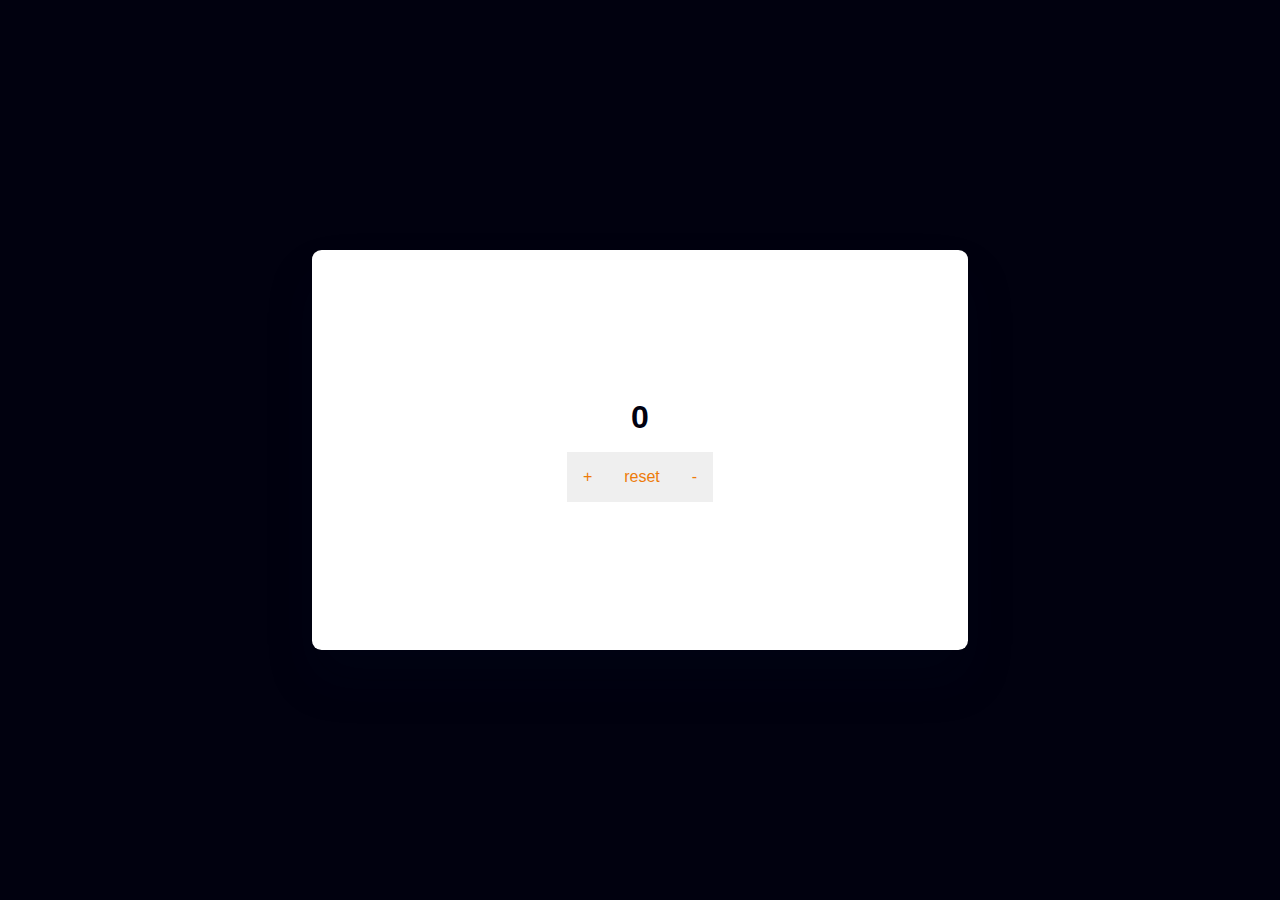
<file: counter/index.html>
<!DOCTYPE html>
<html lang="en">
<head>
    <meta charset="UTF-8">
    <meta http-equiv="X-UA-Compatible" content="IE=edge">
    <meta name="viewport" content="width=device-width, initial-scale=1.0">
    <link rel="stylesheet" href="style.css">
    <title>Counter||js</title>
</head>
<body>
    <div class="container ">
        <h3 class="counter-number">0</h3>
        <div class="wrapper">
            <button class="counter-increase">+</button>
        <button class="counter-reset">reset</button>
        <button class="counter-decrease">-</button>
        </div>
    </div>
    <script src="script.js"></script>
</body>
</html>
</file>
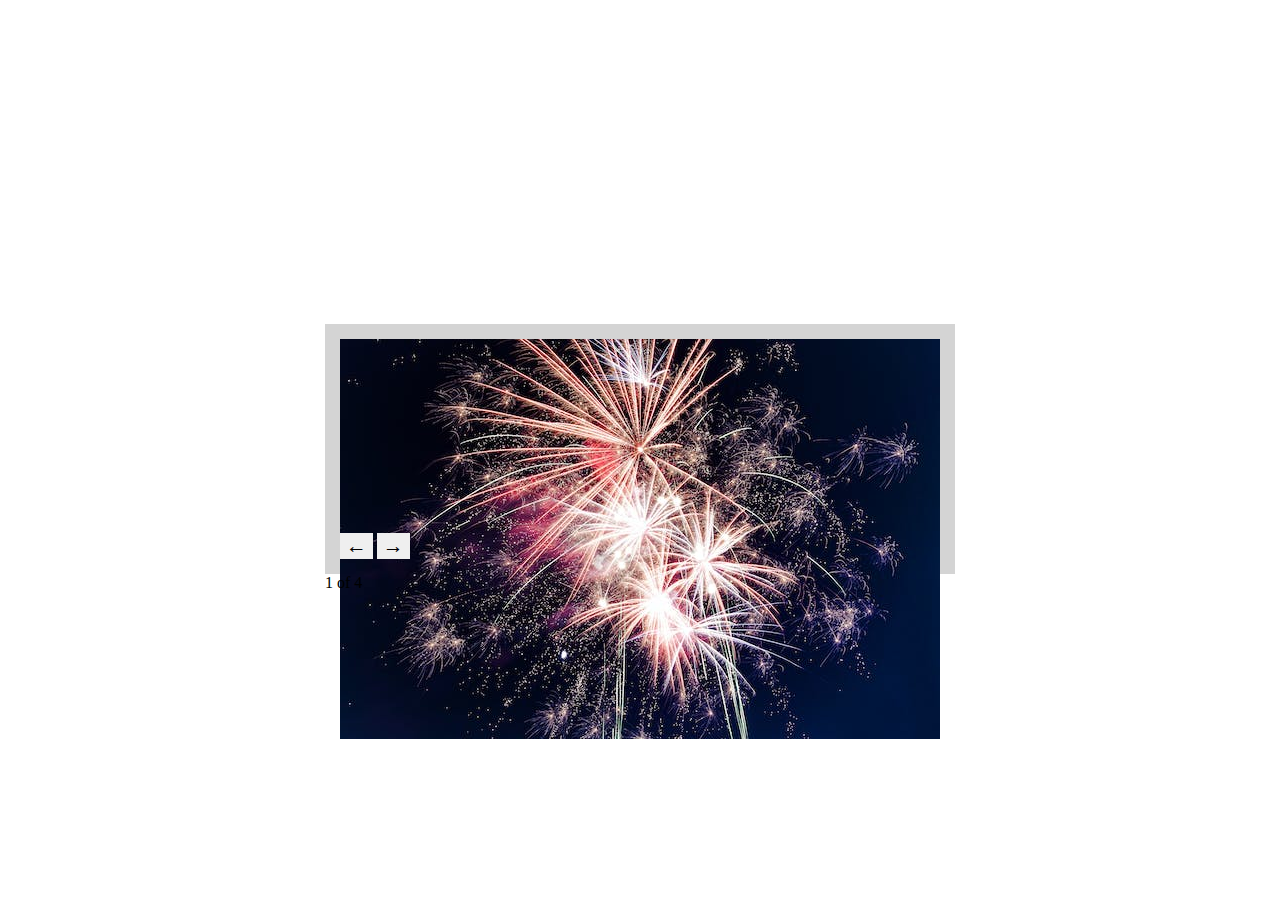
<file: imagerslider/index.html>
<!DOCTYPE html>
<html lang="en">
<head>
    <meta charset="UTF-8">
    <meta http-equiv="X-UA-Compatible" content="IE=edge">
    <meta name="viewport" content="width=device-width, initial-scale=1.0">
    <link rel="stylesheet" href="https://cdn.jsdelivr.net/npm/bootstrap@5.2.2/dist/css/bootstrap.min.css" integrity="sha384-Zenh87qX5JnK2Jl0vWa8Ck2rdkQ2Bzep5IDxbcnCeuOxjzrPF/et3URy9Bv1WTRi" crossorigin="anonymous">
    <link rel="stylesheet" href="style.css">
    <title>imageSlider</title>
</head>
<body>
<div class="container position-relative  d-flex  flex-column align-items-center ">
    <!-- THE IMAGES -->
    <div class="position-relative mt-5 image-container">
     <img class="image" src="./assets/slider1.jpeg" alt="" width="100%">
      <!--SLIDER BUTTON-->
    <div class="sliderbtn position-absolute d-flex justify-content-between">
    <button class="prev">&larr;</button>
    <button class="next">&rarr;</button>
    </div>
    </div>

    <!-- THE COUNT AND NUMBER OF THE IMAGES -->
    <div>
    <span class="slide-image-number">1</span> of
    <span class="total-image-number">4</span>
  </div>
</div>


<script src="script.js"></script>
</body>
</html>
</file>
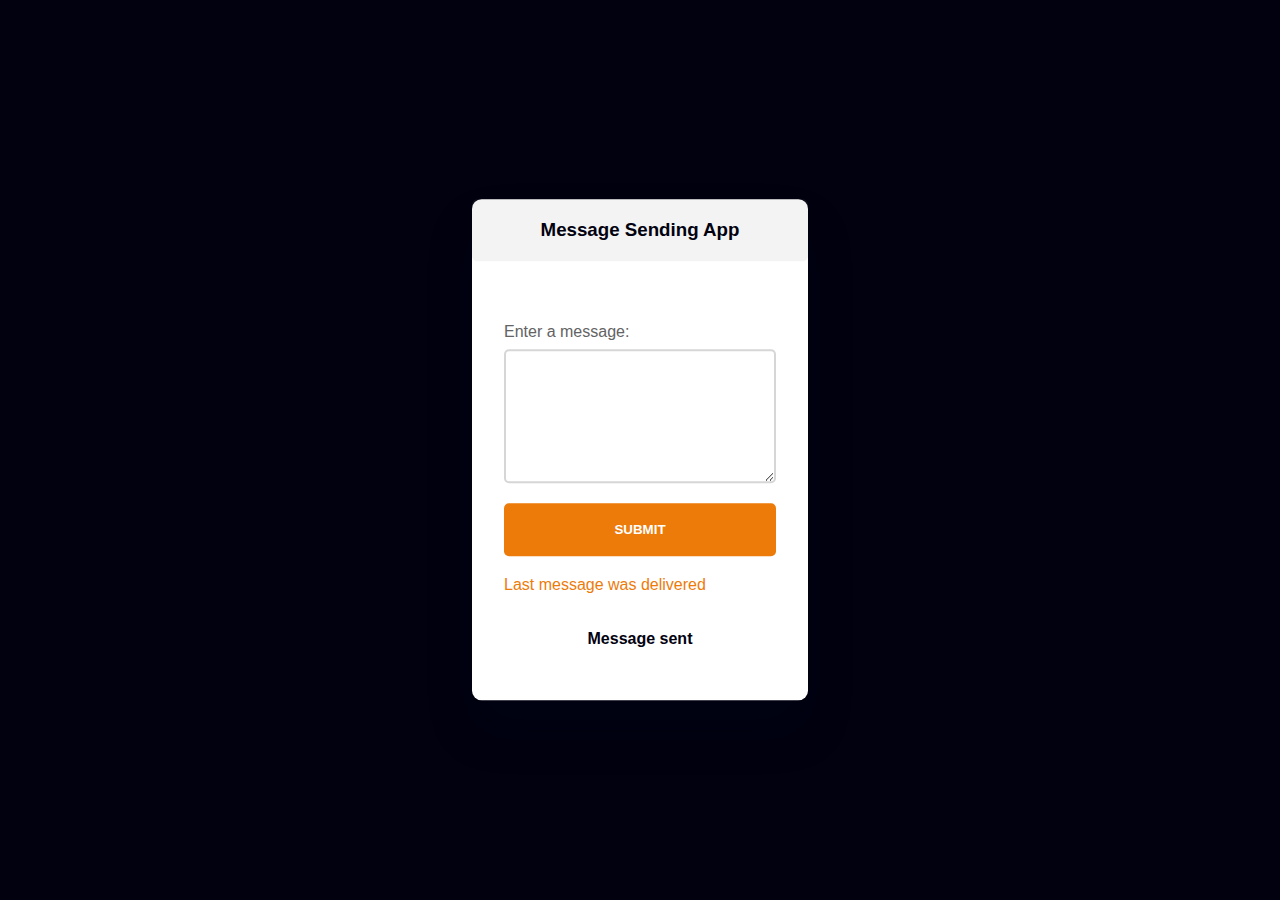
<file: pass-the-message-project/index.html>
<!DOCTYPE html>
<html lang="en">
<head>
    <meta charset="UTF-8">
    <meta http-equiv="X-UA-Compatible" content="IE=edge">
    <meta name="viewport" content="width=device-width, initial-scale=1.0">
    <link rel="stylesheet" href="style.css">
    <title>Message Sender App</title>
</head>
<body>
    <div class="container">
        <div class="header">
            <h3>Message Sending App</h3>
        </div>
        <div class="main-box">
             <label for="message-input">Enter a message:</label>
        <textarea type="text" id="message-input" class="message-input"> </textarea>
        <p id="errormsg"> </p>
        <button id="submit" class="send-btn" type="submit">submit</button>
        <div class="messageDelivered">
            <div class="loaderGroup" id="loaderGroup">
                <span class="loadertext">Message Sending...</span>
                <div class="loader"></div>
            </div>
            <p >  Last message was delivered</p>
        </div>
        <div class="message-box" id="message-box">
            Message sent
        </div>
        <div class="showSent" id="showSent">
            Message Sent <i class="fa fa-check" aria-hidden="true"></i>
        </div>
    </div>
        </div>

    <script src="script.js"></script>
</body>
</html>
</file>
<file: counter/style.css>
* {
  padding: 0;
  margin: 0;
  box-sizing: border-box;
  font-family: "Poppins", sans-serif;
}
body {
  background-color: #01010f;
}
.container {
  background-color: #ffffff;
  position: absolute;
  width: 80vw;
  max-width: 41em;
  min-height: 25em;
  border-radius: 0.6em;
  transform: translate(-50%, -50%);
  left: 50%;
  top: 50%;
  box-shadow: 0 1.8em 3em rgba(1, 17, 39, 0.15);
  display: flex;
  flex-direction: column;
  align-items: center;
  justify-content: center;
}
h3 {
    margin-bottom: 1rem;
font-size: 2rem;
font-weight: 900;
color: #01010f;
}
.wrapper {
    display: flex;
  flex-direction: row;
}
button {
    border: none;
    padding: 1rem;
     color: #ed7b0a;
     font-size: 1rem;
     font: 500;
}
</file>
<file: imagerslider/style.css>
body{
    background-color: white;
    display: flex;
    justify-content: center;
    align-items: center;
    height: 100vh;
    position: relative;
}
.image-container {
    border: 15px solid rgba(114, 111, 111, .3);
}
.sliderbtn {
    width: 100%;
    margin-top: -35%;
}
button {
    font-size: 1.3rem;
    border: none;
}
</file>
<file: pass-the-message-project/style.css>
*{
    box-sizing: border-box;
    font-family: 'Source Code Pro',sans-serif;
    padding: 0;
    margin: 0;
}

:root{
    --modal-duration:1s;
    --primary-color:rgba(1, 1, 15);
    --secondary-color:#ed7b0a;
}

body{
     background-color: #01010f;
    display: flex;
    justify-content: center;
    align-items: center;
    height: 100vh;
    position: relative;
}
.container {
  background-color: #ffffff;
  position: absolute;
  width: 80vw;
  max-width: 21em;
  min-height: 25em;
  border-radius: 0.6em;
  transform: translate(-50%, -50%);
  left: 50%;
  top: 50%;
  box-shadow: 0 1.8em 3em rgba(1, 17, 39, 0.15);
  display: flex;
  flex-direction: column;

}
.header {
    background-color: rgb(140, 140, 140, .1);
    color: var(--primary-color);
    text-align: center;
    margin-bottom: 30px;
    border-radius: 5px;
    padding: 20px 0;
}
.main-box{
    padding: 2rem;
}
 label{
    display: block;
    margin-bottom: 8px;
    color: rgb(99, 99, 99);
}
 .message-input{
    display: block;
    width: 100%;
    padding: 50px;
    border: 2px solid rgba(204, 204, 204, .8);
    border-radius: 5px;
    margin-bottom: 1rem;
}

 .errorMsg{
    margin-bottom: 10px;
    color: var(--secondary-color);
    font-weight: 600;
    text-align: right;
    display: none;
}
.errorMsg.show-error{
    display: block;
}
.send-btn{
    display: block;
    margin: 20px auto;
    width: 100%;
    padding: 1.2rem 0;
    border: 0;
    background-color: var(--secondary-color);
    color: #fff;
    font-weight: 900;
    text-transform: uppercase;
    border-radius: 5px;
}
 .messageDelivered{
    display: flex;
    flex-direction: column-reverse;
}
p{
    color: var(--secondary-color);
    margin-bottom: 1rem;
}
 h4{
    margin-bottom: 5px;
}
 .loaderGroup{
    display: flex;
    display: none;
}

.loaderGroup.show-loader{
    display: flex;
    flex-direction: column;
}
.fa-envelope-open{
    color: var(--secondary-color);
}

 .message-box{
    width: 100%;
    text-align: center;
    margin: 10px 0;
    padding: 10px 0;
    border-radius: 5px;
    /* box-shadow:
    -3px -3px 10px rgba(48,51,107,.9) inset,
    5px 3px 10px rgba(255,255,255,0.5) ;
    ;
    background: linear-gradient(-45deg,rgba(0,0,0,0.1),rgba(255,255,255,0.9)); */
    color: var(--primary-color);
    font-weight: 600;
}
 .message-data{
    text-align: center;
    font-size: 12px;
}
.message-data p{
    margin: 10px 0;
}
.message-data span{
    color: var(--secondary-color);
    font-size: 20px;
}

.timer{
    font-size: 20px;
    margin-left: 10px;
}

.showSent{
    background-color: #eeeded;
    color: var(--secondary-color);
    padding: 20px 3px;
    border-radius: 10px;
    text-align: center;
    width: 180px;
    position: absolute;
    top: 40%;
    left: 15%;
    transform: scale(0) translate(-500%,-100%);
    transition: all .5s;
}

.showSent.show{
    transform: scale(1);
}

.loader {
  border: 6px solid #cec9c9;
  border-radius: 50%;
  border-top: 6px solid var(--secondary-color);
  width: 30px;
  height: 30px;
  -webkit-animation: spin 2s linear infinite; /* Safari */
  animation: spin 2s linear infinite;
}

/* Safari */
@-webkit-keyframes spin {
  0% { -webkit-transform: rotate(0deg); }
  100% { -webkit-transform: rotate(360deg); }
}

@keyframes spin {
  0% { transform: rotate(0deg); }
  100% { transform: rotate(360deg); }
}
</file>
